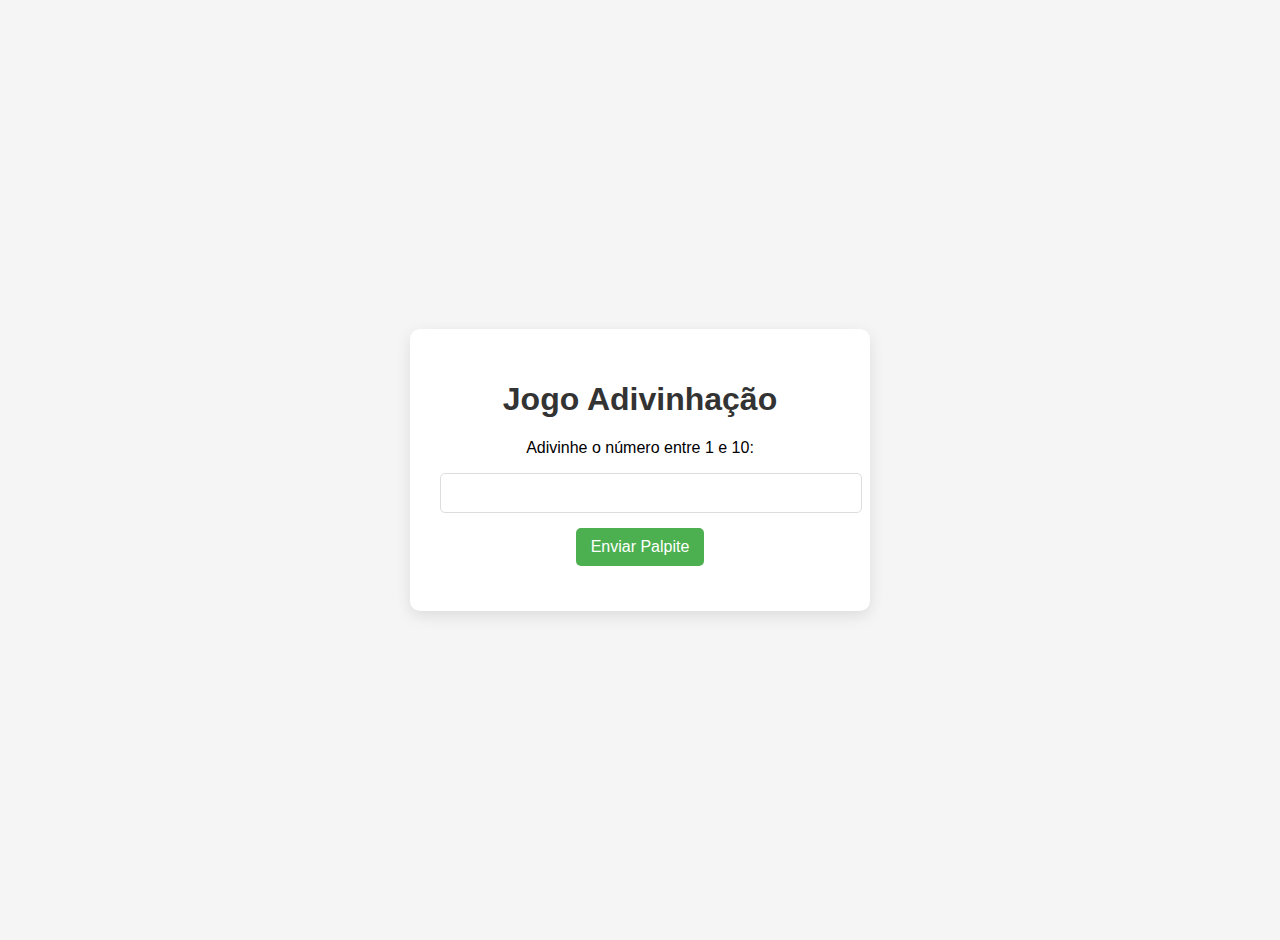
<file: Jogo de Adivinhação/index.html>
<!DOCTYPE html>
<html>
<head>
    <title>Jogo Adivinhação</title>
    <link rel="stylesheet" href="style.css">
</head>
<body>
<div id="game-container">
    <h1>Jogo Adivinhação</h1>
    <p>Adivinhe o número entre 1 e 10:</p>
    <input type="number" id="palpite" min="1" max="10" required>
    <button id="submit-btn">Enviar Palpite</button>
    <div class="message" id="message"></div>
</div>
<script src="script.js"></script>
</body>
</html>
</file>
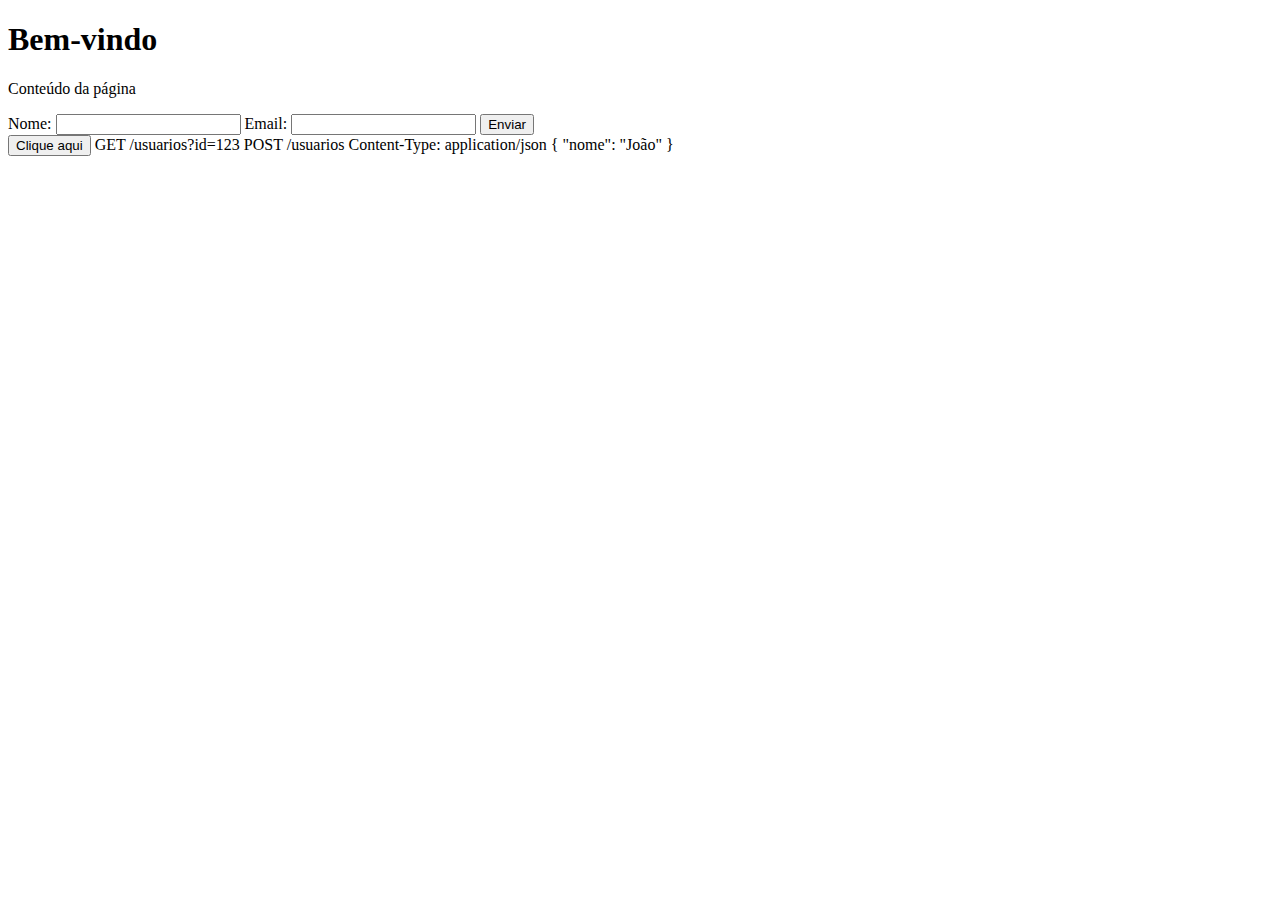
<file: Revisão - AV2/index.html>
<!-- Questão 2: Correção do código HTML -->
<!DOCTYPE html>
<html>
<head>
  <title>Página</title>
</head>
<body>
  <h1>Bem-vindo</h1>
  <p>Conteúdo da página</p>
</body>
</html>

<!-- Questão 4: Formulário com método POST -->
<form method="POST" action="/enviar">
  <label>Nome:</label>
  <input type="text" name="nome" required />
  <label>Email:</label>
  <input type="email" name="email" required />
  <button type="submit">Enviar</button>
</form>

<!-- Questão 14: Botão para evento click -->
<button id="btn">Clique aqui</button>

<!-- Questão 18: Exemplo de requisição GET -->
GET /usuarios?id=123

<!-- Questão 18: Exemplo de requisição POST -->
POST /usuarios
Content-Type: application/json

{
  "nome": "João"
}
</file>
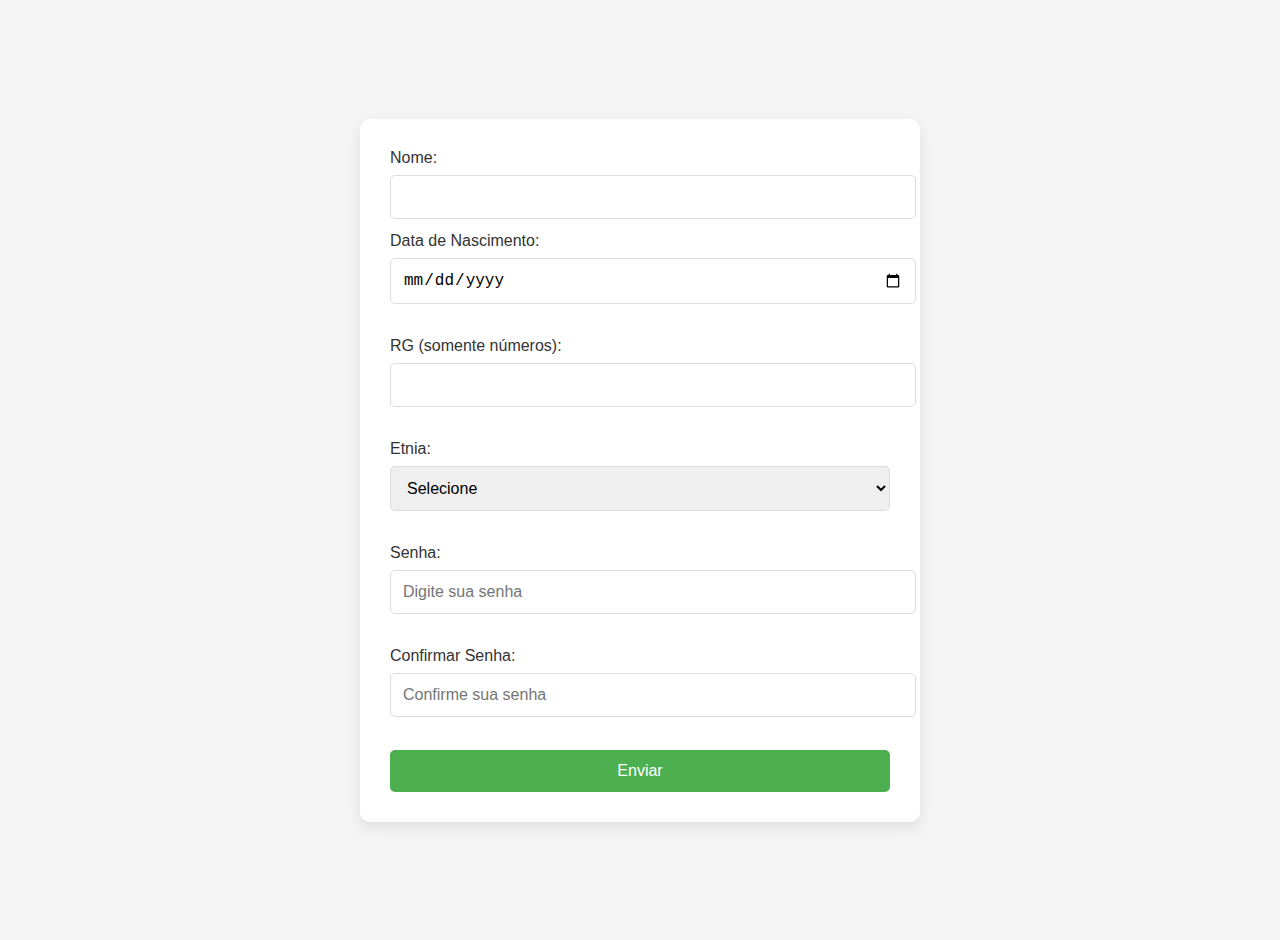
<file: Formulário/formulario.html>
<!DOCTYPE html>
<html>
<head>
    <title>Formulário</title>
    <style>
        body {
            font-family: 'Segoe UI', sans-serif;
            background-color: #f5f5f5;
            margin: 0;
            padding: 20px;
            display: flex;
            justify-content: center;
            align-items: center;
            min-height: 100vh;
        }
        
        #formulario {
            background: white;
            padding: 30px;
            border-radius: 10px;
            box-shadow: 0 5px 15px rgba(0,0,0,0.1);
            width: 100%;
            max-width: 500px;
        }
        
        label {
            display: block;
            margin-bottom: 8px;
            font-weight: 500;
            color: #333;
        }
        
        input, select {
            width: 100%;
            padding: 12px;
            border: 1px solid #ddd;
            border-radius: 5px;
            margin-bottom: 15px;
            font-size: 16px;
        }
        
        input:focus, select:focus {
            border-color: #4CAF50;
            outline: none;
            box-shadow: 0 0 5px rgba(76, 175, 80, 0.5);
        }
        
        button {
            background-color: #4CAF50;
            color: white;
            padding: 12px 20px;
            border: none;
            border-radius: 5px;
            cursor: pointer;
            font-size: 16px;
            width: 100%;
            transition: background-color 0.3s;
        }
        
        button:hover {
            background-color: #45a049;
        }
        
        .error {
            color: #f44336;
            margin-top: -12px;
            margin-bottom: 10px;
            font-size: 14px;
        }
    </style>
</head>
<body>
<form id="formulario" onsubmit="return validarFormulario()">
    <label for="nome">Nome:</label>
    <input type="text" id="nome" name="nome" required>
    <div class="error" id="nome-error"></div>

    <label for="nascimento">Data de Nascimento:</label>
    <input type="date" id="nascimento" name="nascimento" required min="1900-01-01"><br><br>

    <label for="rg">RG (somente números):</label>
    <input type="text" id="rg" name="rg" pattern="[0-9]+" maxlength="12" required><br><br>

    <label for="etnia">Etnia:</label>
    <select id="etnia" name="etnia" required>
        <option value="">Selecione</option>
        <option value="branca">Branca</option>
        <option value="preta">Preta</option>
        <option value="parda">Parda</option>
        <option value="indigena">Indígena</option>
        <option value="amarela">Amarela</option>
    </select><br><br>

    <label for="senha">Senha:</label>
    <input type="password" id="senha" placeholder="Digite sua senha" required><br><br>

    <label for="confirmarSenha">Confirmar Senha:</label>
    <input type="password" id="confirmarSenha" placeholder="Confirme sua senha" required><br><br>

    <button type="submit" id="submit-btn">
        <span id="submit-text">Enviar</span>
        <span id="loading" style="display:none;">Processando...</span>
    </button>
</form>

<script>
function validarFormulario() {
    const submitBtn = document.getElementById('submit-btn');
    const submitText = document.getElementById('submit-text');
    const loading = document.getElementById('loading');

    // Show loading state
    submitText.style.display = 'none';
    loading.style.display = 'inline';
    submitBtn.disabled = true;

    const senha = document.getElementById("senha").value;
    const confirmar = document.getElementById("confirmarSenha").value;
    
    if (senha !== confirmar) {
        document.getElementById('confirmarSenha').focus();
        document.getElementById('confirmarSenha-error').textContent = "As senhas não coincidem!";
        
        // Reset button state
        submitText.style.display = 'inline';
        loading.style.display = 'none';
        submitBtn.disabled = false;
        
        return false;
    }
    
    // Simulate form processing
    setTimeout(() => {
        alert("Formulário enviado com sucesso!");
        
        // Reset button state
        submitText.style.display = 'inline';
        loading.style.display = 'none';
        submitBtn.disabled = false;
        
        document.getElementById('formulario').reset();
    }, 1500);
    
    return true;
}
</script>
</body>
</html>
</file>
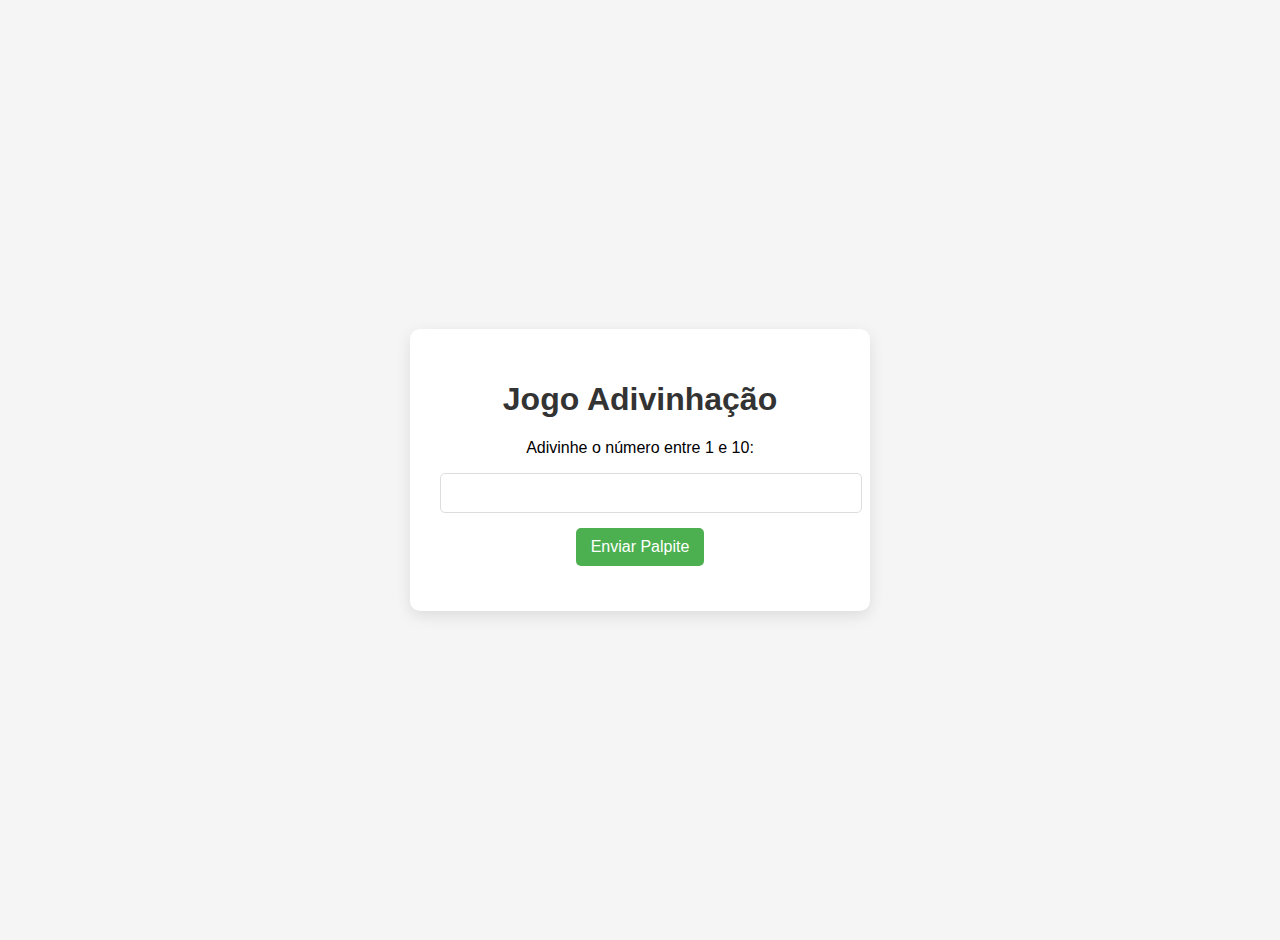
<file: Jogo de Adivinhação/jogo-adivinhacao.html>
<!DOCTYPE html>
<html>
<head>
    <title>Jogo Adivinhação</title>
    <style>
        body {
            font-family: 'Segoe UI', sans-serif;
            background-color: #f5f5f5;
            margin: 0;
            padding: 20px;
            display: flex;
            justify-content: center;
            align-items: center;
            min-height: 100vh;
        }

        #game-container {
            background: white;
            padding: 30px;
            border-radius: 10px;
            box-shadow: 0 5px 15px rgba(0,0,0,0.1);
            width: 100%;
            max-width: 400px;
            text-align: center;
        }

        h1 {
            color: #333;
        }

        input[type="number"] {
            width: 100%;
            padding: 10px;
            border: 1px solid #ddd;
            border-radius: 5px;
            margin-bottom: 15px;
            font-size: 16px;
        }

        button {
            background-color: #4CAF50;
            color: white;
            padding: 10px 15px;
            border: none;
            border-radius: 5px;
            cursor: pointer;
            font-size: 16px;
            transition: background-color 0.3s;
        }

        button:hover {
            background-color: #45a049;
        }

        .message {
            margin-top: 15px;
            font-size: 18px;
            color: #333;
        }

        .error {
            color: #f44336;
        }
    </style>
</head>
<body>
<div id="game-container">
    <h1>Jogo Adivinhação</h1>
    <p>Adivinhe o número entre 1 e 10:</p>
    <input type="number" id="palpite" min="1" max="10" required>
    <button id="submit-btn">Enviar Palpite</button>
    <div class="message" id="message"></div>
</div>

<script>
let numeroCorreto = Math.floor(Math.random() * 10) + 1;
let tentativas = 0;

document.getElementById('submit-btn').addEventListener('click', function() {
    const palpite = parseInt(document.getElementById('palpite').value);
    tentativas++;

    let message = document.getElementById('message');

    if (palpite < numeroCorreto) {
        message.textContent = "Muito baixo!";
        message.className = "message";
    } else if (palpite > numeroCorreto) {
        message.textContent = "Muito alto!";
        message.className = "message";
    } else {
        message.textContent = `Acertou! O número era ${numeroCorreto}. Tentativas: ${tentativas}`;
        message.className = "message";
        document.getElementById('palpite').disabled = true; // Disable input after correct guess
    }
});
</script>
</body>
</html>
</file>
<file: Jogo de Adivinhação/style.css>
body {
    font-family: 'Segoe UI', sans-serif;
    background-color: #f5f5f5;
    margin: 0;
    padding: 20px;
    display: flex;
    justify-content: center;
    align-items: center;
    min-height: 100vh;
}

#game-container {
    background: white;
    padding: 30px;
    border-radius: 10px;
    box-shadow: 0 5px 15px rgba(0,0,0,0.1);
    width: 100%;
    max-width: 400px;
    text-align: center;
}

h1 {
    color: #333;
}

input[type="number"] {
    width: 100%;
    padding: 10px;
    border: 1px solid #ddd;
    border-radius: 5px;
    margin-bottom: 15px;
    font-size: 16px;
}

button {
    background-color: #4CAF50;
    color: white;
    padding: 10px 15px;
    border: none;
    border-radius: 5px;
    cursor: pointer;
    font-size: 16px;
    transition: background-color 0.3s;
}

button:hover {
    background-color: #45a049;
}

.message {
    margin-top: 15px;
    font-size: 18px;
    color: #333;
}

.error {
    color: #f44336;
}
</file>
